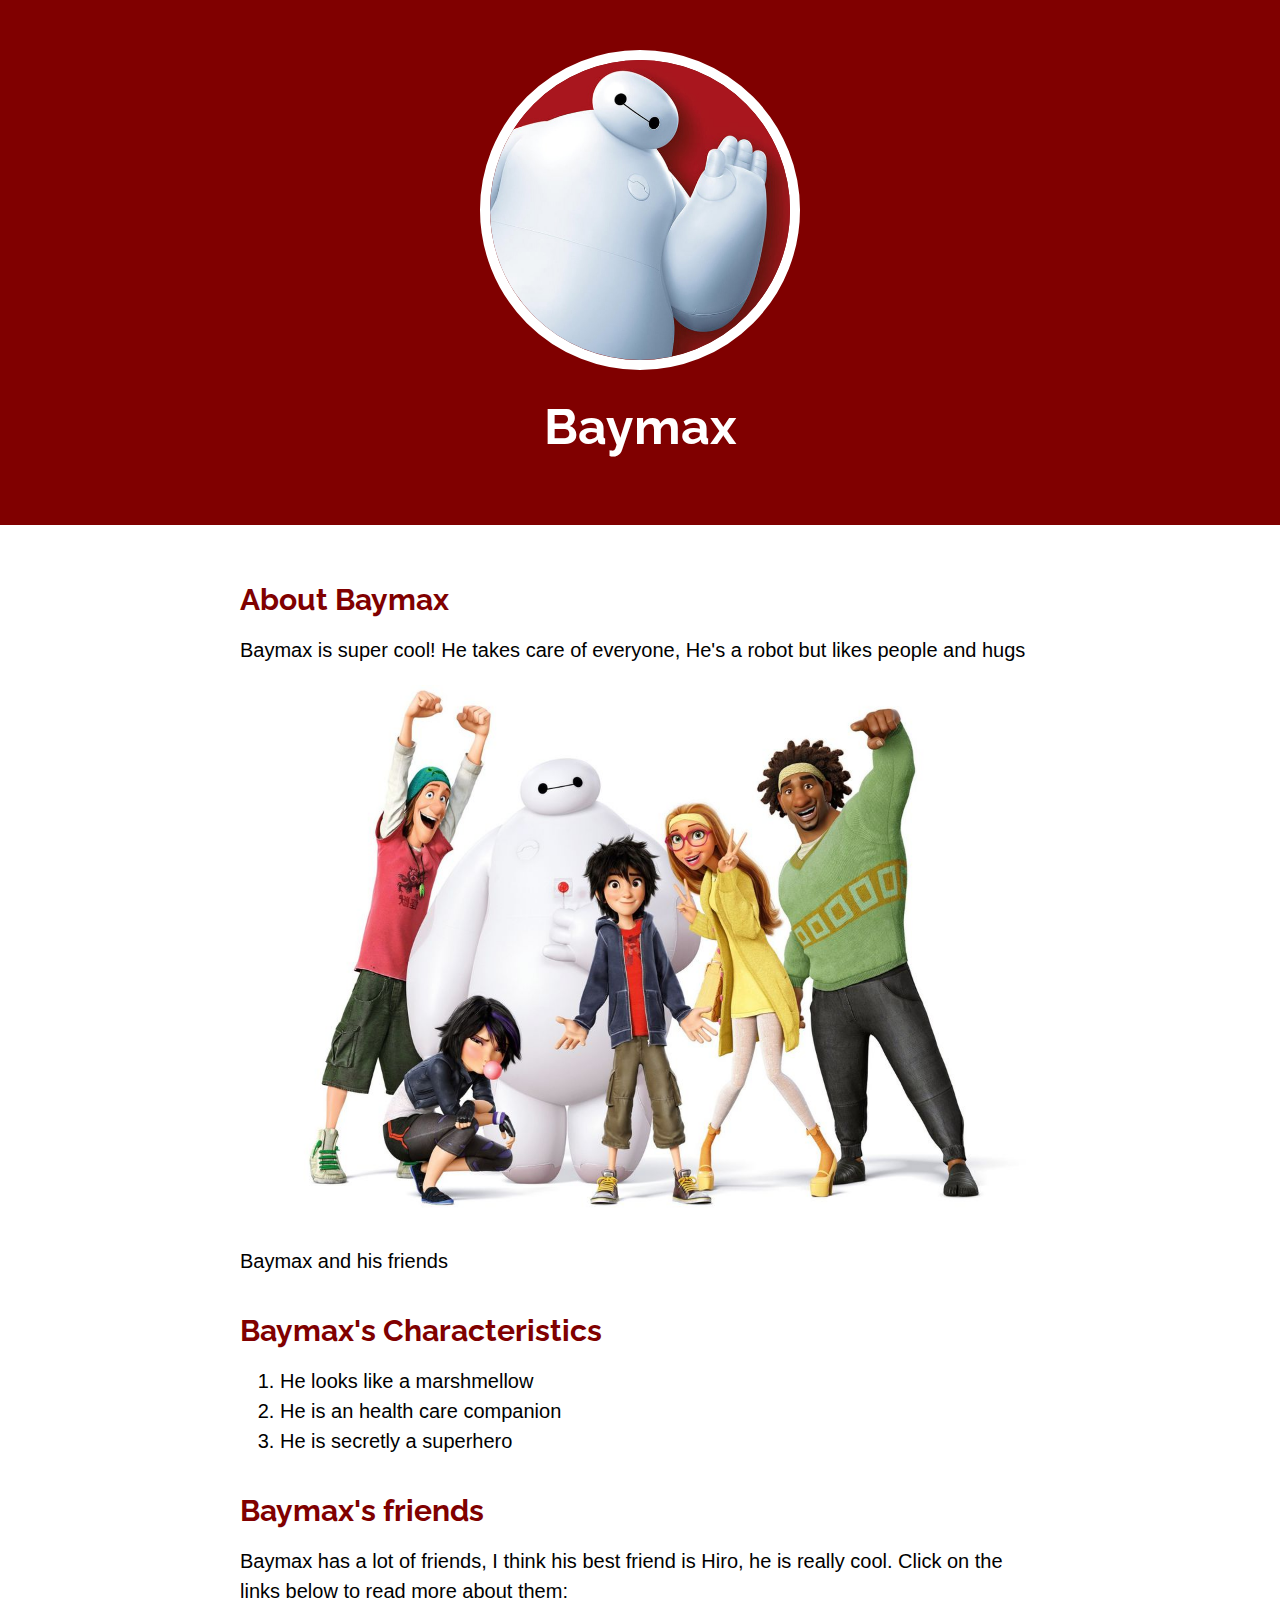
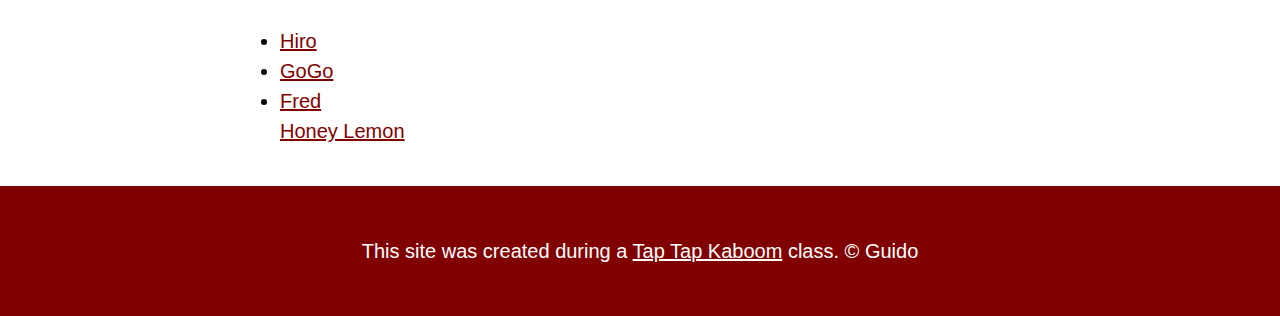
<file: index.html>
<!DOCTYPE html>
<html>
<head>
	<title>Baymax</title>
	<link rel="icon" href="img/baymax-avatar.jpg">
	<link href="https://fonts.googleapis.com/css?family=Raleway&display=swap" rel="stylesheet">
	<link rel="stylesheet" type="text/css" href="css/hero.css">
</head>
<body>
	<!-- header element -->
	<header>
		<img src="img/baymax-avatar.jpg">
		<h1>Baymax</h1>
	</header>

	<!-- main element -->
	<main>
		<h2>About Baymax</h2>
		<p>Baymax is super cool! He takes care of everyone, He's a robot but likes people and hugs</p>
		<img src="img/baymax-friends.jpg">
		<p class="caption">Baymax and his friends</p>
		
		<!-- Characteristics -->
		<h2>Baymax's Characteristics</h2>
		<ol>
			<li>He looks like a marshmellow</li>
			<li>He is an health care companion</li>
			<li>He is secretly a superhero</li>
		</ol>
		
		<!-- Friends -->
		<h2>Baymax's friends</h2>
		<p>Baymax has a lot of friends, I think his best friend is Hiro, he is really cool. Click on the links below to read more about them:</p>
		<ul>
			<li><a target="_blank" href="https://bighero6.fandom.com/wiki/Hiro_Hamada">Hiro</a></li>
			<li><a target="_blank" href="https://bighero6.fandom.com/wiki/Go_Go_Tomago">GoGo</a></li>
			<li><a target="_blank" href="https://bighero6.fandom.com/wiki/Fred">Fred</a></li
			<li><a target="_blank" href="https://bighero6.fandom.com/wiki/Honey_Lemon">Honey Lemon</a></li>		
		</ul>
	</main>

	<!-- Footer element -->
	<footer>
		<p>This site was created during a <a target="_blank" href="https://taptapkaboom.com">Tap Tap Kaboom</a> class. &copy; Guido</p>
	</footer>
</body>
</html>
</file>
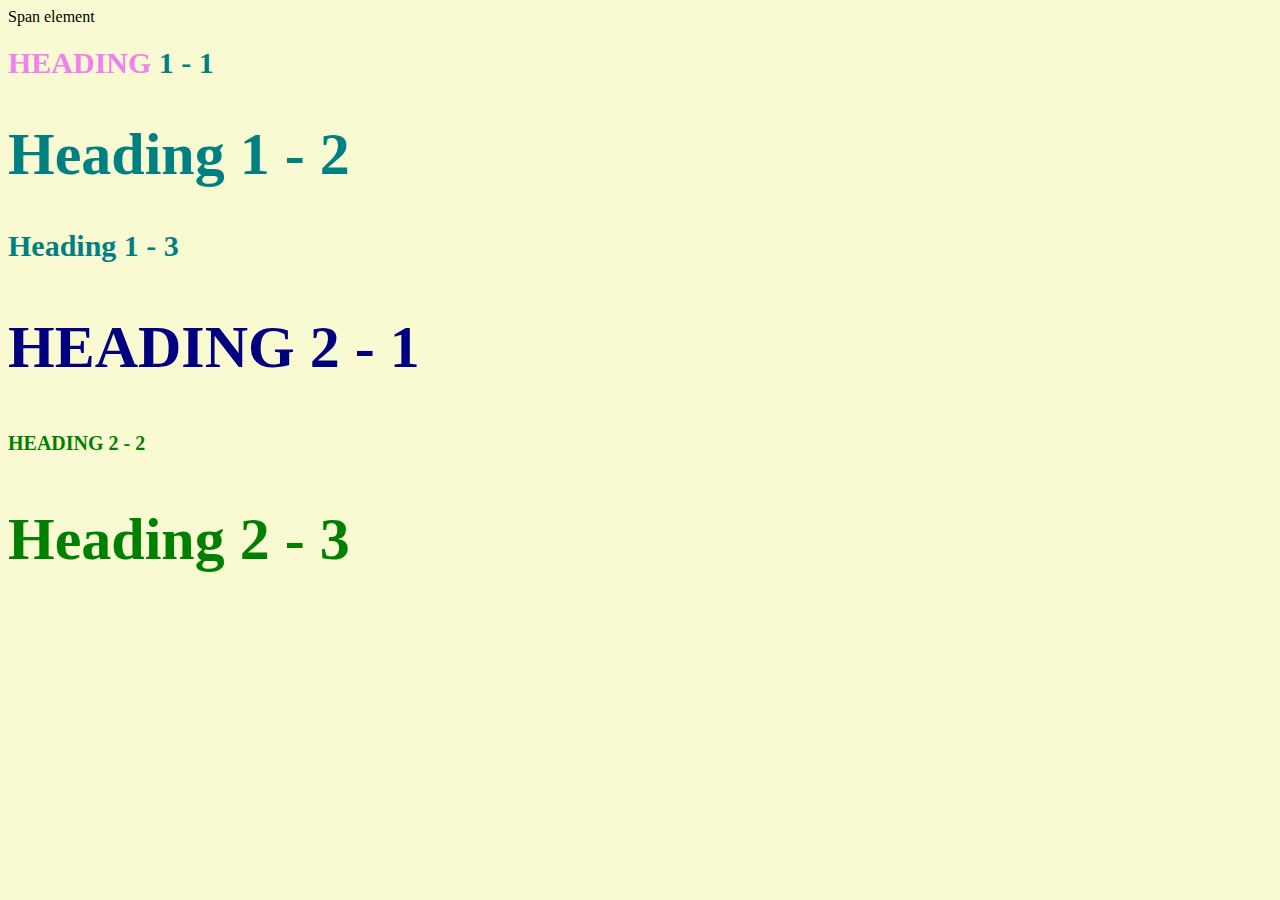
<file: style-test.html>
<!DOCTYPE html>
<html>
<head>
	<title>Style test</title>
	<link rel="stylesheet" type="text/css" href="css/test.css">
</head>
<body>
	<span>Span element</span>
	<h1 class="uppercase"><span>Heading</span> 1 - 1</h1>
	<h1 class="big">Heading 1 - 2</h1>
	<h1>Heading 1 - 3</h1>
	<h2 class="big uppercase">Heading 2 - 1</h2>
	<h2 class="uppercase">Heading 2 - 2</h2>
	<h2 class="big">Heading 2 - 3</h2>

</body>
</html>
</file>
<file: css/hero.css>
body{
	margin: 0;
	font-family: Helvetica, Arial, sans-serif;
	font-size: 20px;
	line-height: 30px;
}

header{
	background-color: #800000;
	text-align: center;
	padding-top: 50px;
	padding-bottom: 50px;
}

header h1 {
	color: white;
	font-size: 50px;
}

h1, h2{
	font-family: 'Raleway', sans-serif;
	font-weight: black;
}

header img{
	border-radius: 170px;
	width: 300px;
	border: 10px solid white
}

main{
	max-width: 800px;
	margin: 0 auto;
	padding: 20px;
}

main img{
	max-width: 100%
}

h2 {
	font-size: 30px;
	color: #800000;
	margin: 40px 0 10px;
}

a{
	color: #800000;
}
a:hover{
	color: #A52A2A;
}

footer{
	background-color: #800000;
	text-align: center;
	color: white;
	padding: 50px;
}

footer p{
	margin: 0;
}

footer a{
	color: white;
}

p.caption{
	color: #999999	
	margin-top: 0;
}
</file>
<file: css/test.css>
body{
	background-color: lightgoldenrodyellow;
}
h1{
	font-size: 30px;
	color: teal;
}
h2 {
	color: red;
	font-size: 20px;
}
h2 {
	color: green;
}
.big{
	font-size: 60px;
}
.uppercase{
	text-transform: uppercase;
}
.big.uppercase{
	color: navy;
}
h1 span{
	color: violet;
}
</file>
